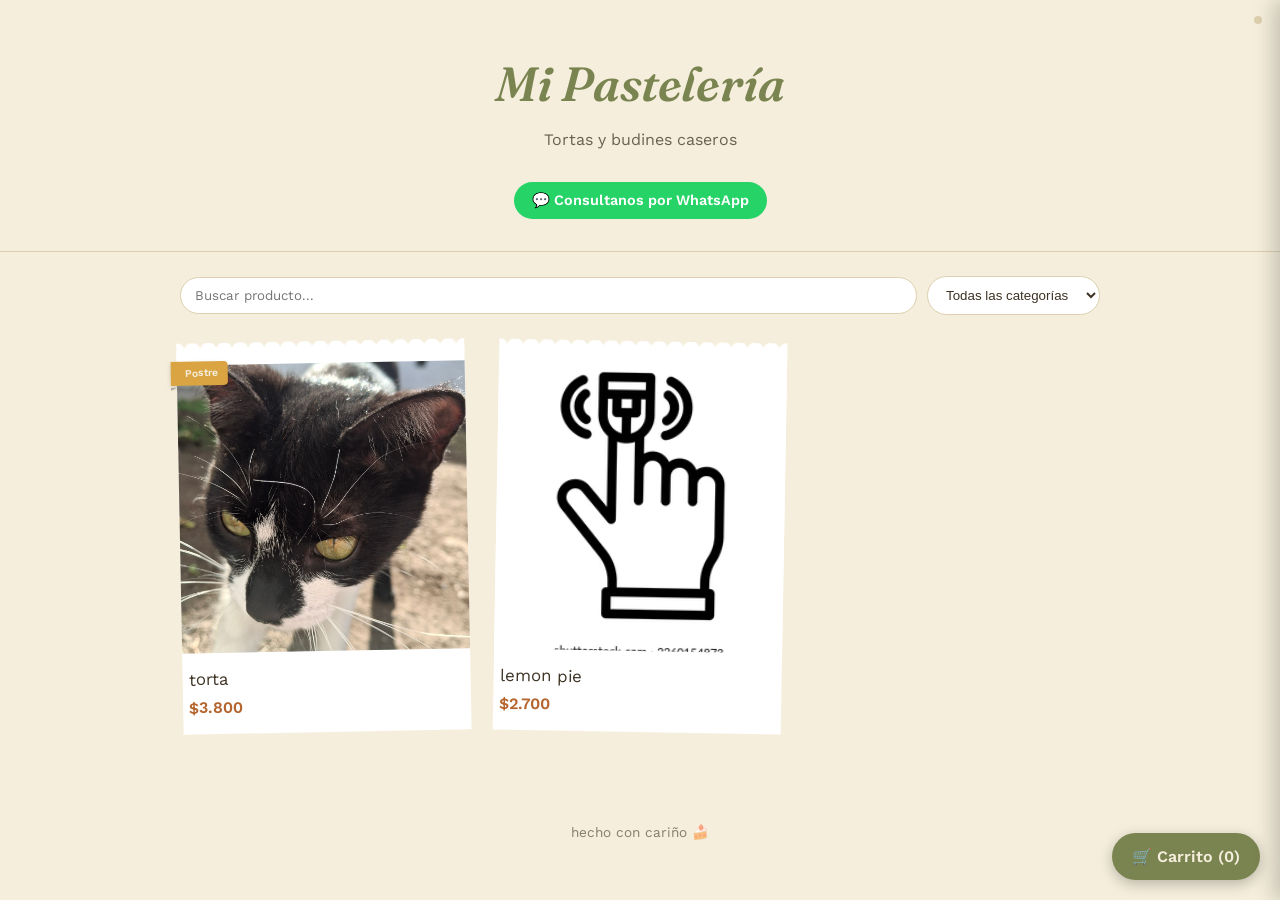
<file: index.html>
<!DOCTYPE html>
<html lang="es">
<head>
<meta charset="UTF-8">
<meta name="viewport" content="width=device-width, initial-scale=1.0">
<title>Mi Pastelería</title>
<link rel="stylesheet" href="style.css">
</head>
<body>
<div id="app">
  <header class="encabezado">
    <a href="admin.html" class="punto-admin-header" aria-label="acceso administrador"></a>
    <h1 id="nombre-tienda">Mi Pastelería</h1>
    <p id="tagline-tienda">Tortas y budines caseros</p>
    <div>
      <button class="boton-contacto" id="boton-contacto">💬 Consultanos por WhatsApp</button>
    </div>
  </header>

  <div class="barra-filtros">
    <input type="text" id="buscador" placeholder="Buscar producto...">
    <select id="filtro-categoria">
      <option value="">Todas las categorías</option>
    </select>
  </div>

<div class="grilla-productos" id="grilla-productos"></div>

  <button class="boton-carrito" id="boton-abrir-carrito">
    🛒 Carrito (<span id="contador-carrito">0</span>)
  </button>

  <div class="overlay" id="overlay-carrito"></div>
  <div class="panel-carrito" id="panel-carrito">
    <button class="cerrar-panel" id="boton-cerrar-carrito">&times;</button>
    <h2>Tu pedido</h2>
    <div id="lista-carrito"></div>

    <div class="form-envio">
      <div class="campo-icono"><span>👤</span><input type="text" id="input-nombre" placeholder="Tu nombre"></div>
      <div class="campo-icono"><span>📍</span><input type="text" id="input-direccion" placeholder="Dirección de envío"></div>
    </div>

    <div class="total-carrito">Total: <span id="total-carrito-monto">$0</span></div>
    <button class="boton-principal" id="boton-confirmar" style="margin-top:12px" disabled>Confirmar pedido por WhatsApp</button>
  </div>

  <footer class="pie">
    hecho con cariño 🍰
  </footer>

  <div class="toast" id="toast"></div>
</div>

<script src="config.js"></script>
<script src="app.js"></script>
</body>
</html>
</file>
<file: style.css>
/* ===== Tipografía ===== */
@import url('https://fonts.googleapis.com/css2?family=Fraunces:ital,opsz,wght@0,9..144,400;0,9..144,600;1,9..144,500&family=Work+Sans:wght@400;500;600&display=swap');

/* ===== Paleta por defecto (clasica) - se puede sobreescribir por JS con --color-fondo etc ===== */
:root{
  --color-fondo: #FBF3E4;
  --color-panel: #FFFFFF;
  --color-texto: #2E2118;
  --color-principal: #8C4A2F; /* chocolate */
  --color-acento: #C1443B;    /* mermelada */
  --color-detalle: #D9A441;   /* miga dorada */
  --color-borde: #E4D3B4;
}

[data-paleta="pastel"]{
  --color-fondo: #FFF4F6;
  --color-panel: #FFFFFF;
  --color-texto: #3A2A2E;
  --color-principal: #C97B8C;
  --color-acento: #E7A9B5;
  --color-detalle: #8FBFA5;
  --color-borde: #F3D9DE;
}

[data-paleta="moderna"]{
  --color-fondo: #2A2119;
  --color-panel: #35291F;
  --color-texto: #F3E9DA;
  --color-principal: #D9A441;
  --color-acento: #E86A4E;
  --color-detalle: #F3E9DA;
  --color-borde: #4A3B2C;
}

[data-paleta="campestre"]{
  --color-fondo: #F5EEDC;
  --color-panel: #FFFFFF;
  --color-texto: #3D3223;
  --color-principal: #7A8450;
  --color-acento: #B5652E;
  --color-detalle: #D9A441;
  --color-borde: #DCD0AE;
}

[data-paleta="fiesta"]{
  --color-fondo: #FFF9EE;
  --color-panel: #FFFFFF;
  --color-texto: #2E2118;
  --color-principal: #E85D75;
  --color-acento: #4FB3A9;
  --color-detalle: #F2B33D;
  --color-borde: #F0DDBD;
}

[data-paleta="noche"]{
  --color-fondo: #1B1712;
  --color-panel: #241F19;
  --color-texto: #ECE2D0;
  --color-principal: #C1443B;
  --color-acento: #D9A441;
  --color-detalle: #ECE2D0;
  --color-borde: #3A3025;
}

*{ box-sizing: border-box; }
[hidden]{ display: none !important; }

body{
  margin: 0;
  background: var(--color-fondo);
  color: var(--color-texto);
  font-family: 'Work Sans', sans-serif;
  line-height: 1.5;
}

h1, h2, h3, .display{
  font-family: 'Fraunces', serif;
  font-weight: 600;
  margin: 0;
}

a{ color: inherit; }

/* ===== Encabezado tienda ===== */
.encabezado{
  position: relative;
  padding: 48px 20px 32px;
  text-align: center;
  border-bottom: 1px solid var(--color-borde);
}
.punto-admin-header{
  position: absolute;
  top: 16px; right: 18px;
  width: 8px; height: 8px;
  border-radius: 50%;
  background: var(--color-borde);
  display: inline-block;
}
.encabezado h1{
  font-size: clamp(2rem, 6vw, 3rem);
  font-style: italic;
  color: var(--color-principal);
}
.encabezado p{
  margin-top: 8px;
  color: var(--color-texto);
  opacity: 0.75;
}

/* ===== Barra de búsqueda y filtros ===== */
.barra-filtros{
  max-width: 960px;
  margin: 24px auto;
  padding: 0 20px;
  display: flex;
  flex-wrap: wrap;
  gap: 10px;
  align-items: center;
}
.barra-filtros input[type="text"]{
  flex: 1;
  min-width: 180px;
  padding: 10px 14px;
  border: 1.5px solid var(--color-borde);
  border-radius: 20px;
  background: var(--color-panel);
  color: var(--color-texto);
  font-family: 'Work Sans', sans-serif;
  transition: border-color .2s ease;
}
.barra-filtros input[type="text"]:focus{ outline: none; border-color: var(--color-acento); }

.barra-filtros select{
  padding: 10px 14px;
  border: 1px solid var(--color-borde);
  border-radius: 20px;
  background: var(--color-panel);
  color: var(--color-texto);
}

/* ===== Grilla de productos - estilo "mostrador de pastelería" ===== */
.grilla-productos{
  max-width: 960px;
  margin: 0 auto;
  padding: 10px 20px 60px;
  display: grid;
  grid-template-columns: repeat(auto-fill, minmax(210px, 1fr));
  gap: 28px;
}

.tarjeta-producto{
  background: var(--color-panel);
  position: relative;
  padding-top: 14px;
  cursor: pointer;
  transition: transform .2s ease;
}
.tarjeta-producto:nth-child(odd){ transform: rotate(-1.1deg); }
.tarjeta-producto:nth-child(even){ transform: rotate(1deg); }
.tarjeta-producto:hover{ transform: rotate(0deg) translateY(-5px) scale(1.03); }

/* borde festoneado (doily) arriba de cada tarjeta, en vez de sombra/card generica */
.tarjeta-producto::before{
  content: "";
  position: absolute;
  top: -8px; left: 0; right: 0;
  height: 16px;
  background-image: radial-gradient(circle at 8px 8px, var(--color-panel) 8px, transparent 9px);
  background-size: 16px 16px;
  background-position: center;
}

.tarjeta-producto .foto{
  width: 100%;
  aspect-ratio: 1;
  object-fit: cover;
  display: block;
}
.tarjeta-producto .info{ padding: 14px 6px; }
.tarjeta-producto .nombre{ font-size: 1.05rem; }
.tarjeta-producto .precio{
  margin-top: 4px;
  font-weight: 600;
  color: var(--color-acento);
}
.etiqueta-condicion{
  position: absolute;
  top: 12px; right: 12px;
  background: var(--color-detalle);
  color: var(--color-fondo);
  font-size: .7rem;
  padding: 3px 9px;
  border-radius: 12px;
}

.cinta-categoria{
  position: absolute;
  top: 10px; left: -6px;
  background: var(--color-detalle);
  color: var(--color-fondo);
  font-size: .65rem;
  font-weight: 600;
  padding: 4px 10px 4px 14px;
  border-radius: 0 4px 4px 0;
  box-shadow: 0 2px 5px rgba(0,0,0,.15);
  text-transform: capitalize;
}
.cinta-categoria::after{
  content: "";
  position: absolute;
  left: 0; bottom: -5px;
  border-width: 3px 6px 0 0;
  border-style: solid;
  border-color: rgba(0,0,0,.25) transparent transparent transparent;
}

/* ===== Carrito ===== */
.boton-carrito{
  position: fixed;
  bottom: 20px; right: 20px;
  background: var(--color-principal);
  color: var(--color-fondo);
  border: none;
  border-radius: 30px;
  padding: 14px 20px;
  font-size: 1rem;
  font-family: 'Work Sans', sans-serif;
  font-weight: 600;
  cursor: pointer;
  box-shadow: 0 4px 14px rgba(0,0,0,.25);
  z-index: 40;
  transition: transform .2s ease;
}
.boton-carrito.rebote{ animation: rebote .45s ease; }
@keyframes rebote{
  0%{ transform: scale(1); }
  35%{ transform: scale(1.25) rotate(-6deg); }
  65%{ transform: scale(.95) rotate(3deg); }
  100%{ transform: scale(1) rotate(0); }
}

.boton-contacto{
  display: inline-flex;
  align-items: center;
  gap: 6px;
  background: #25D366;
  color: #fff;
  border: none;
  border-radius: 30px;
  padding: 10px 18px;
  font-size: .9rem;
  font-family: 'Work Sans', sans-serif;
  font-weight: 600;
  cursor: pointer;
  margin-top: 14px;
}
.boton-contacto:hover{ filter: brightness(1.05); }


/* ===== Aviso flotante (toast) ===== */
.toast{
  position: fixed;
  top: 18px; left: 50%;
  transform: translateX(-50%) translateY(-16px);
  background: var(--color-principal);
  color: var(--color-fondo);
  padding: 10px 20px;
  border-radius: 20px;
  opacity: 0;
  pointer-events: none;
  transition: opacity .3s ease, transform .3s ease;
  z-index: 70;
  font-size: .9rem;
}
.toast.mostrar{ opacity: 1; transform: translateX(-50%) translateY(0); }

.panel-carrito{
  position: fixed;
  top: 0; right: 0;
  height: 100%;
  width: min(360px, 100%);
  background: var(--color-panel);
  box-shadow: -6px 0 20px rgba(0,0,0,.2);
  z-index: 50;
  display: flex;
  flex-direction: column;
  padding: 20px;
  overflow-y: auto;
  transform: translateX(100%);
  transition: transform .3s ease;
}
.panel-carrito.abierto{ transform: translateX(0); }
.panel-carrito h2{ font-size: 1.4rem; margin-bottom: 14px; }
.item-carrito{
  display: flex;
  justify-content: space-between;
  align-items: center;
  border-bottom: 1px dashed var(--color-borde);
  padding: 10px 0;
  gap: 8px;
}
.item-carrito .cantidad-control{ display: flex; align-items: center; gap: 6px; }
.item-carrito button{
  background: none; border: 1px solid var(--color-borde);
  border-radius: 50%; width: 26px; height: 26px; cursor: pointer;
}
.total-carrito{
  margin-top: auto;
  padding-top: 14px;
  border-top: 2px solid var(--color-principal);
  font-size: 1.1rem;
  font-weight: 600;
}
.cerrar-panel{
  align-self: flex-end;
  background: none; border: none; font-size: 1.3rem; cursor: pointer;
}

.form-envio{ display: flex; flex-direction: column; gap: 12px; margin-top: 14px; }
.form-envio .campo-icono{ position: relative; }
.form-envio .campo-icono span{
  position: absolute; left: 12px; top: 50%; transform: translateY(-50%);
  font-size: .95rem; pointer-events: none;
}
.form-envio input{
  width: 100%;
  padding: 12px 12px 12px 34px;
  border: 1.5px solid var(--color-borde);
  border-radius: 10px;
  font-family: 'Work Sans', sans-serif;
  background: var(--color-fondo);
  color: var(--color-texto);
  transition: border-color .2s ease;
}
.form-envio input:focus{
  outline: none;
  border-color: var(--color-acento);
}
.boton-principal{
  background: var(--color-acento);
  color: #fff;
  border: none;
  padding: 12px;
  border-radius: 8px;
  font-family: 'Work Sans', sans-serif;
  font-weight: 600;
  cursor: pointer;
  font-size: 1rem;
}
.boton-principal:disabled{ opacity: .5; cursor: not-allowed; }

.overlay{
  position: fixed; inset: 0; background: rgba(0,0,0,.35); z-index: 45;
  opacity: 0; pointer-events: none; transition: opacity .3s ease;
}
.overlay.abierto{ opacity: 1; pointer-events: auto; }

/* ===== Lightbox de foto de producto ===== */
.lightbox{
  position: fixed; inset: 0; background: rgba(0,0,0,.8);
  z-index: 60; display: flex; align-items: center; justify-content: center; flex-direction: column;
}
.lightbox img{ max-width: 90vw; max-height: 75vh; object-fit: contain; }
.lightbox .detalle{ color: #fff; text-align: center; margin-top: 14px; max-width: 480px; padding: 0 20px; }
.lightbox button.agregar{ margin-top: 14px; }
.lightbox .cerrar-panel{ position: absolute; top: 16px; right: 20px; color: #fff; font-size: 1.8rem; }

/* ===== Pie de página ===== */
.pie{
  text-align: center;
  padding: 30px 20px;
  opacity: .6;
  font-size: .85rem;
}
.punto-admin{
  display: inline-block;
  width: 6px; height: 6px;
  border-radius: 50%;
  background: var(--color-borde);
  margin-left: 8px;
}

/* ===== Panel de administración ===== */
.admin-body{ background: var(--color-fondo); color: var(--color-texto); }
.admin-shell{ max-width: 980px; margin: 0 auto; padding: 24px 18px 60px; }
.admin-header{ display: flex; justify-content: space-between; align-items: center; margin-bottom: 20px; }
.admin-tabs{ display: flex; gap: 8px; flex-wrap: wrap; margin-bottom: 22px; }
.admin-tabs button{
  padding: 9px 16px; border-radius: 20px; border: 1px solid var(--color-borde);
  background: var(--color-panel); color: var(--color-texto); cursor: pointer; font-family: 'Work Sans', sans-serif;
}
.admin-tabs button.activo{ background: var(--color-principal); color: #fff; border-color: var(--color-principal); }

.tarjeta-admin{
  background: var(--color-panel);
  border: 1px solid var(--color-borde);
  border-radius: 12px;
  padding: 18px;
  margin-bottom: 16px;
}
.tabla-admin{ width: 100%; border-collapse: collapse; }
.tabla-admin th, .tabla-admin td{ text-align: left; padding: 8px 6px; border-bottom: 1px solid var(--color-borde); }
.tabla-admin input, .tabla-admin select{
  width: 100%; padding: 6px 8px; border: 1px solid var(--color-borde); border-radius: 6px;
  font-family: 'Work Sans', sans-serif; background: var(--color-fondo); color: var(--color-texto);
}
.fila-receta-ing{ display: flex; gap: 8px; margin-bottom: 6px; align-items: center; }
.fila-receta-ing select, .fila-receta-ing input{
  padding: 6px 8px; border: 1px solid var(--color-borde); border-radius: 6px;
  background: var(--color-fondo); color: var(--color-texto);
}
.preview-costo{
  margin-top: 10px; padding: 10px 14px; background: var(--color-fondo); border-radius: 8px;
  font-size: .95rem; border: 1px solid var(--color-borde);
}
.preview-costo b{ color: var(--color-acento); }
.tarjeta-receta-colapsada{
  display: flex;
  align-items: center;
  gap: 12px;
  cursor: pointer;
  padding: 10px 14px;
}
.tarjeta-receta-colapsada img{
  width: 52px; height: 52px;
  object-fit: cover;
  border-radius: 8px;
  flex-shrink: 0;
}
.tarjeta-receta-colapsada span{ font-weight: 600; }
.tarjeta-receta-colapsada:hover{ background: var(--color-fondo); }
.boton-secundario{
  background: var(--color-panel); border: 1px solid var(--color-principal); color: var(--color-principal);
  padding: 8px 14px; border-radius: 8px; cursor: pointer; font-family: 'Work Sans', sans-serif;
}
.boton-chico{ padding: 4px 10px; font-size: .85rem; border-radius: 6px; border: 1px solid var(--color-borde); background: var(--color-panel); color: var(--color-texto); cursor: pointer; }
.badge-inactivo{ background: var(--color-borde); color: var(--color-texto); font-size: .7rem; padding: 2px 8px; border-radius: 10px; }

.login-shell{
  max-width: 380px; margin: 80px auto; padding: 30px; background: var(--color-panel);
  border-radius: 12px; border: 1px solid var(--color-borde); text-align: center; color: var(--color-texto);
}
.login-shell input{ width: 100%; padding: 10px; margin: 14px 0; border: 1px solid var(--color-borde); border-radius: 8px; background: var(--color-fondo); color: var(--color-texto); }

.admin-shell input[type="text"], .admin-shell input[type="number"], .admin-shell select{
  padding: 8px 10px; border: 1px solid var(--color-borde); border-radius: 8px;
  background: var(--color-panel); color: var(--color-texto); font-family: 'Work Sans', sans-serif;
}
.grid-2{ display: grid; grid-template-columns: 1fr 1fr; gap: 12px; }
@media (max-width: 560px){ .grid-2{ grid-template-columns: 1fr; } }

.aviso{ padding: 10px 14px; border-radius: 8px; font-size: .9rem; margin-bottom: 14px; }
.aviso.ok{ background: #E4F1E1; color: #2E5C34; }
.aviso.error{ background: #F6DCDA; color: #8C2B24; }
</file>
